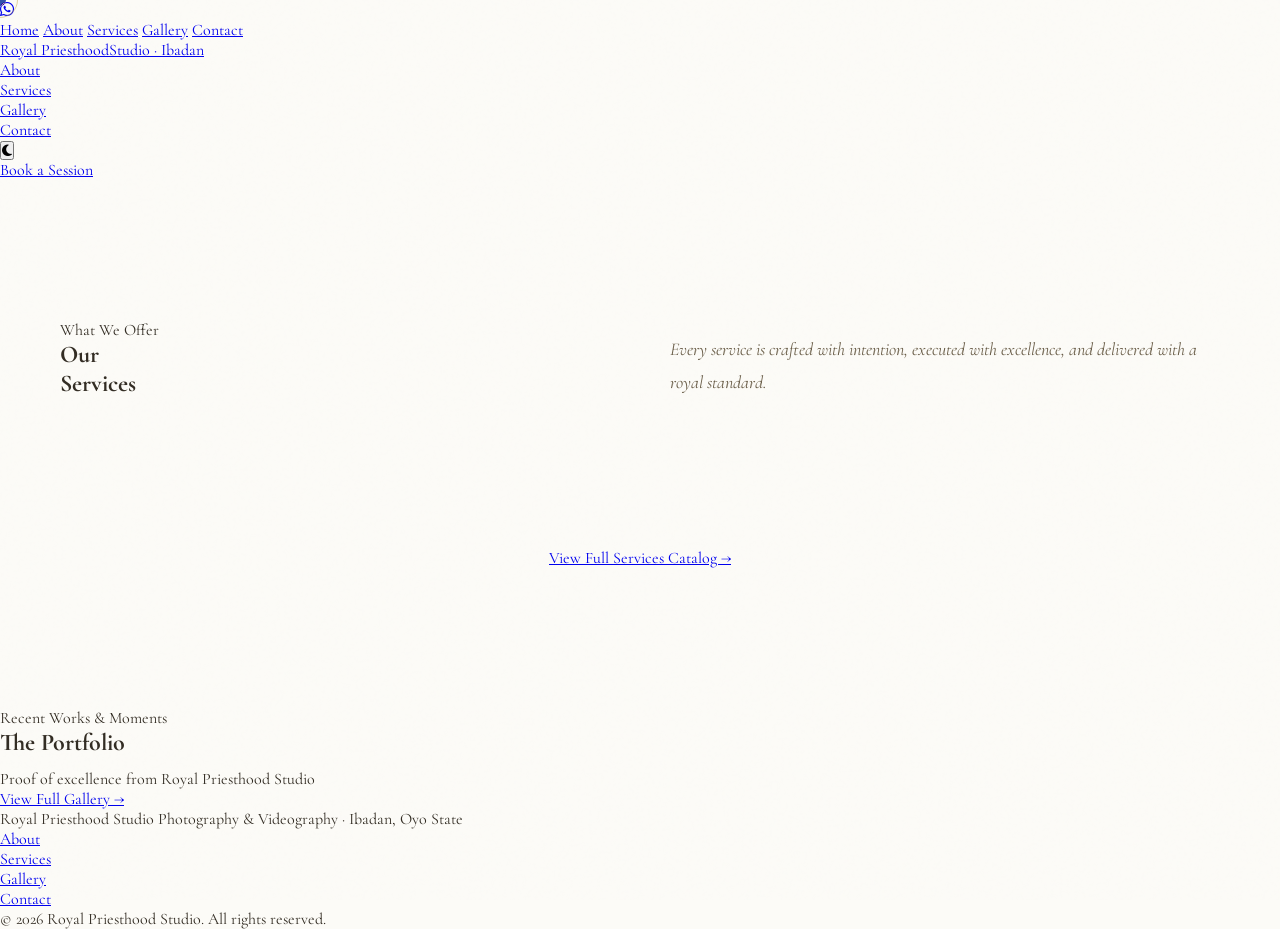
<file: index2.html>
<!DOCTYPE html>
<html lang="en">
<head>
<meta charset="UTF-8"/>
<meta name="viewport" content="width=device-width, initial-scale=1.0"/>
<title>Royal Priesthood Studio | Ibadan</title>
<link href="https://fonts.googleapis.com/css2?family=Cinzel+Decorative:wght@400;700;900&family=Cinzel:wght@400;600;700&family=Cormorant+Garamond:ital,wght@0,300;0,400;0,600;1,300;1,400&display=swap" rel="stylesheet"/>
<link rel="stylesheet" href="https://cdnjs.cloudflare.com/ajax/libs/font-awesome/6.6.0/css/all.min.css"/>
<style>
  :root {
    --gold:#C9A84C; --gold-light:#E8C97A; --gold-pale:#F5E6B8;
    --black:#060606; --deep:#0D0A06; --charcoal:#1A1510; --mid:#2A2118;
    --text:#D4C09A; --muted:#7A6A4A;
    --nav-bg: rgba(6, 6, 6, 0.95);
    --white: #FFFFFF;
    --noise-opacity: 0.35;
  }

  [data-theme="light"] {
    --black: #FCFBF7; --deep: #F4F1E8; --charcoal: #E9E4D5; --mid: #DED8C4;
    --text: #332D24; --muted: #6B5F4A; --nav-bg: rgba(252, 251, 247, 0.95);
    --white: #060606; --noise-opacity: 0.15;
  }

  @media (prefers-color-scheme: light) {
    :root:not([data-theme="dark"]) {
      --black:#FCFBF7;--deep:#F4F1E8;--charcoal:#E9E4D5;--mid:#DED8C4;
      --text:#332D24;--muted:#6B5F4A;--nav-bg:rgba(252,251,247,0.95);
      --white:#060606;--noise-opacity:0.15;
    }
  }

  *,*::before,*::after{margin:0;padding:0;box-sizing:border-box;}
  html{scroll-behavior:smooth;}
  body{background:var(--black);color:var(--text);font-family:'Cormorant Garamond',serif;overflow-x:hidden;transition:background .5s ease,color .5s ease;}

  /* NOISE OVERLAY */
  body::before{content:'';position:fixed;inset:0;pointer-events:none;z-index:1000;opacity:var(--noise-opacity);
    background-image:url("data:image/svg+xml,%3Csvg viewBox='0 0 256 256' xmlns='http://www.w3.org/2000/svg'%3E%3Cfilter id='n'%3E%3CfeTurbulence type='fractalNoise' baseFrequency='0.9' numOctaves='4' stitchTiles='stitch'/%3E%3C/filter%3E%3Crect width='100%25' height='100%25' filter='url(%23n)' opacity='0.04'/%3E%3C/svg%3E");}

  /* CUSTOM CURSOR */
  .cursor{position:fixed;width:12px;height:12px;background:var(--gold);border-radius:50%;pointer-events:none;z-index:9999;transform:translate(-50%,-50%);transition:width .2s,height .2s;mix-blend-mode:difference;}
  .cursor-ring{position:fixed;width:36px;height:36px;border:1px solid var(--gold);border-radius:50%;pointer-events:none;z-index:9998;transform:translate(-50%,-50%);opacity:.5;transition:width .2s,height .2s,opacity .3s;}
  .cursor.expand{width:20px;height:20px;}.cursor-ring.expand{width:60px;height:60px;opacity:.2;}

  /* NAV, HERO, ABOUT, GALLERY, CONTACT, FOOTER styles remain the same as your original */
  /* ... (All your original styles are kept intact) ... */

  /* SERVICES */
  #services{padding:140px 60px;background:var(--black);}
  .services-inner{max-width:1200px;margin:0 auto;}
  .services-header{display:grid;grid-template-columns:1fr 1fr;gap:60px;margin-bottom:80px;align-items:end;}
  .services-grid{display:grid;grid-template-columns:repeat(3,1fr);gap:2px;}
  .service-card{background:var(--charcoal);padding:48px 36px;position:relative;overflow:hidden;transition:background .4s;}
  .service-card::before{content:'';position:absolute;bottom:0;left:0;right:0;height:3px;background:var(--gold);transform:scaleX(0);transform-origin:left;transition:transform .4s;}
  .service-card:hover{background:var(--mid);}.service-card:hover::before{transform:scaleX(1);}
  .service-media-wrap{width:100%;margin-bottom:24px;display:none;}
  .service-media-wrap.visible{display:block;}
  .service-media-wrap img{width:100%;aspect-ratio:16/9;object-fit:cover;border:1px solid rgba(201,168,76,.1);}
  .service-media-wrap iframe{width:100%;aspect-ratio:16/9;border:none;}
  .service-num{font-family:'Cinzel Decorative',cursive;font-size:11px;color:rgba(201,168,76,.3);letter-spacing:.2em;margin-bottom:28px;}
  .service-icon-wrap{width:64px;height:64px;border:1px solid rgba(201,168,76,.2);display:flex;align-items:center;justify-content:center;margin-bottom:24px;font-size:28px;transition:border-color .3s,background .3s;color:var(--gold);}
  .service-card:hover .service-icon-wrap{border-color:var(--gold);background:rgba(201,168,76,.08);}
  .service-name{font-family:'Cinzel',serif;font-size:14px;font-weight:700;letter-spacing:.08em;color:var(--white);margin-bottom:10px;text-transform:uppercase;}
  .service-desc{font-size:15px;line-height:1.7;color:var(--muted);font-weight:300;margin-bottom:14px;}
  .service-price{font-family:'Cinzel',serif;font-size:14px;color:var(--gold);margin-bottom:24px;}

  .btn-wa-service{display:flex;align-items:center;justify-content:center;gap:10px;font-family:'Cinzel',serif;font-size:10px;letter-spacing:.2em;text-transform:uppercase;background:rgba(37,211,102,.1);color:#25D366;border:1px solid rgba(37,211,102,.25);padding:14px 20px;text-decoration:none;transition:background .3s,border-color .3s;width:100%;}
  .btn-wa-service:hover{background:rgba(37,211,102,.2);border-color:#25D366;}

  /* SERVICE MODAL */
  .modal {
    display: none;
    position: fixed;
    z-index: 10000;
    left: 0; top: 0;
    width: 100%; height: 100%;
    background: rgba(6,6,6,0.95);
    backdrop-filter: blur(8px);
    align-items: center;
    justify-content: center;
  }
  .modal-content {
    background: var(--charcoal);
    max-width: 720px;
    width: 90%;
    max-height: 92vh;
    overflow-y: auto;
    border: 1px solid rgba(201,168,76,.4);
    position: relative;
  }
  .modal-close {
    position: absolute;
    top: 16px;
    right: 20px;
    background: none;
    border: none;
    font-size: 36px;
    color: var(--gold);
    cursor: pointer;
    z-index: 2;
  }
  .modal-media {
    width: 100%;
    aspect-ratio: 16/9;
    background: #000;
    overflow: hidden;
  }
  .modal-media img, .modal-media iframe {
    width: 100%;
    height: 100%;
    object-fit: cover;
  }
  .modal-body { padding: 40px; }
  .modal-title {
    font-family: 'Cinzel Decorative', cursive;
    font-size: 28px;
    color: var(--white);
    margin-bottom: 12px;
  }
  .modal-price {
    font-family: 'Cinzel', serif;
    color: var(--gold);
    font-size: 18px;
    margin-bottom: 20px;
  }
  .modal-desc {
    line-height: 1.8;
    color: var(--muted);
    font-size: 16px;
    margin-bottom: 30px;
  }
  .modal-features {
    display: grid;
    grid-template-columns: 1fr 1fr;
    gap: 12px;
    margin-bottom: 30px;
  }
  .modal-features div {
    background: rgba(201,168,76,.05);
    padding: 12px 16px;
    font-size: 15px;
    color: var(--text);
  }

  /* MOBILE */
  @media(max-width:900px){
    #services,#gallery{padding:80px 24px;}
    .services-grid{grid-template-columns:1fr;}
    .services-header{grid-template-columns:1fr;gap:20px;}
  }
</style>
</head>
<body>

<div class="cursor" id="cursor"></div>
<div class="cursor-ring" id="cursorRing"></div>

<!-- Floating WhatsApp -->
<a class="floating-wa" id="floatingWa" href="#" target="_blank" title="Chat on WhatsApp">
  <i class="fab fa-whatsapp"></i>
</a>

<!-- Mobile Menu -->
<div class="mobile-menu" id="mobileMenu">
  <a href="#hero" onclick="closeMobile()">Home</a>
  <a href="#about" onclick="closeMobile()">About</a>
  <a href="#services" onclick="closeMobile()">Services</a>
  <a href="#gallery" onclick="closeMobile()">Gallery</a>
  <a href="#contact" onclick="closeMobile()">Contact</a>
</div>

<!-- NAV -->
<nav id="navbar">
  <a class="nav-logo" href="#hero">Royal Priesthood<span>Studio · Ibadan</span></a>
  <ul class="nav-links">
    <li><a href="#about">About</a></li>
    <li><a href="#services">Services</a></li>
    <li><a href="#gallery">Gallery</a></li>
    <li><a href="#contact">Contact</a></li>
    <li><button class="theme-toggle" id="themeToggle"><i class="fas fa-moon"></i></button></li>
  </ul>
  <a class="nav-cta" href="#contact">Book a Session</a>
  <div class="hamburger" id="hamburger" onclick="toggleMobile()">
    <span></span><span></span><span></span>
  </div>
</nav>

<!-- HERO, ABOUT, CONTACT, FOOTER sections remain the same as your original -->

<!-- ═══ SERVICES ═══ -->
<section id="services">
  <div class="services-inner">
    <div class="services-header">
      <div>
        <div class="section-label reveal">What We Offer</div>
        <h2 class="section-title reveal reveal-delay-1">Our<br/><span class="gold">Services</span></h2>
      </div>
      <p class="reveal reveal-delay-2" style="color:var(--muted);font-size:18px;line-height:1.8;font-style:italic;">
        Every service is crafted with intention, executed with excellence, and delivered with a royal standard.
      </p>
    </div>
    
    <div class="services-grid" id="services-grid"></div>

    <div class="gallery-cta reveal" style="margin-top:70px; text-align:center;">
      <a href="services.html" class="btn-outline">View Full Services Catalog →</a>
    </div>
  </div>
</section>

<!-- ═══ GALLERY ═══ -->
<section id="gallery">
  <div class="gallery-inner">
    <div class="gallery-header">
      <div class="section-label reveal">Recent Works &amp; Moments</div>
      <h2 class="section-title reveal reveal-delay-1">The <span class="gold">Portfolio</span></h2>
      <p class="section-body reveal reveal-delay-2" style="margin-top:12px;">Proof of excellence from Royal Priesthood Studio</p>
    </div>
    <div class="gallery-grid reveal" id="gallery-grid"></div>
    <div class="gallery-cta reveal reveal-delay-1">
      <a href="gallery.html" class="btn-outline">View Full Gallery →</a>
    </div>
  </div>
</section>

<!-- SERVICE MODAL -->
<div id="serviceModal" class="modal">
  <div class="modal-content">
    <button class="modal-close" id="modalClose">&times;</button>
    <div id="modal-media" class="modal-media"></div>
    <div class="modal-body">
      <div id="modal-num" class="service-num"></div>
      <h3 id="modal-title" class="modal-title"></h3>
      <div id="modal-price" class="modal-price"></div>
      <div id="modal-desc" class="modal-desc"></div>
      <div id="modal-features" class="modal-features"></div>
      <a id="modal-wa-btn" href="#" target="_blank" class="btn-wa-service">
        <i class="fab fa-whatsapp"></i> Book This Service
      </a>
    </div>
  </div>
</div>

<!-- FOOTER (same as original) -->
<footer>
  <div class="footer-inner">
    <div class="footer-logo">
      Royal Priesthood Studio
      <span>Photography &amp; Videography · <span id="footer-location">Ibadan, Oyo State</span></span>
    </div>
    <ul class="footer-links">
      <li><a href="#about">About</a></li>
      <li><a href="#services">Services</a></li>
      <li><a href="#gallery">Gallery</a></li>
      <li><a href="#contact">Contact</a></li>
    </ul>
    <div class="footer-copy">© 2026 Royal Priesthood Studio. All rights reserved.</div>
  </div>
</footer>

<script>
/* Utility: Shuffle */
function shuffleArray(array) {
  const arr = [...array];
  for (let i = arr.length - 1; i > 0; i--) {
    const j = Math.floor(Math.random() * (i + 1));
    [arr[i], arr[j]] = [arr[j], arr[i]];
  }
  return arr;
}

/* Theme, Cursor, Nav, Reveal, etc. (your original functions) */
const themeToggle = document.getElementById('themeToggle');
/* ... keep all your existing theme, cursor, nav, reveal, whatsapp code ... */

async function j(path){ 
  try{ const r=await fetch(path); return r.ok ? r.json() : null; }catch{ return null; } 
}

let waNumber = '';

async function loadData(){
  const [studio, servicesData, galleryData] = await Promise.all([
    j('studio-info.json'), j('services.json'), j('gallery.json')
  ]);

  if(studio){
    waNumber = studio.whatsapp || '';
    // ... your existing studio code for tagline, description, contact, etc. ...
  }

  /* === SERVICES - Max 4 Random === */
  if(servicesData && servicesData.length){
    const grid = document.getElementById('services-grid');
    const sel = document.getElementById('cf-service');
    const num = waNumber.replace(/\D/g,'');

    const shuffled = shuffleArray(servicesData).slice(0, 4);

    grid.innerHTML = shuffled.map((s, i) => {
      const n = String(i+1).padStart(2,'0');
      let mediaHTML = s.video 
        ? `<div class="service-media-wrap visible"><iframe src="${s.video}" allowfullscreen loading="lazy"></iframe></div>`
        : s.image 
        ? `<div class="service-media-wrap visible"><img src="\( {s.image}" alt=" \){s.title}" loading="lazy"/></div>` 
        : '';

      const msg = encodeURIComponent(s.message || `Hello, I'd like to book: ${s.title}`);

      return `<div class="service-card reveal reveal-delay-${(i%3)+1}">
        ${mediaHTML}
        <div class="service-num">${n}</div>
        <div class="service-icon-wrap">${s.icon||'📸'}</div>
        <div class="service-name">${s.title}</div>
        <p class="service-desc">${s.desc}</p>
        \( {s.price?`<div class="service-price"> \){s.price}</div>`:''}
        
        <a class="btn-wa-service" href="https://wa.me/\( {num}?text= \){msg}" target="_blank">
          <i class="fab fa-whatsapp"></i>&nbsp; Book This Service
        </a>
        
        <button onclick="showServiceModal(${i})" class="btn-outline" style="margin-top:12px; font-size:9px; padding:12px 20px; width:100%;">
          View Full Details →
        </button>
      </div>`;
    }).join('');

    window.allServices = servicesData;   // for modal access

    // Populate form dropdown with all services
    servicesData.forEach(s => {
      const o = document.createElement('option');
      o.value = s.title; o.textContent = s.title;
      sel.appendChild(o);
    });
  }

  /* === GALLERY - Max 4 Random === */
  if(galleryData && galleryData.length){
    const shuffledGallery = shuffleArray(galleryData).slice(0, 4);
    document.getElementById('gallery-grid').innerHTML = 
      shuffledGallery.map((item, idx) => buildSlider(item, idx)).join('');
  }

  watchAll();
}

/* Service Modal */
window.showServiceModal = function(index) {
  const service = window.allServices[index];
  if (!service) return;

  document.getElementById('modal-num').textContent = String(index+1).padStart(2,'0');
  document.getElementById('modal-title').textContent = service.title;
  document.getElementById('modal-price').textContent = service.price || '';
  document.getElementById('modal-desc').innerHTML = service.fullDesc || service.desc || service.desc;

  const mediaDiv = document.getElementById('modal-media');
  if (service.video) {
    mediaDiv.innerHTML = `<iframe src="${service.video}" allowfullscreen loading="lazy"></iframe>`;
  } else if (service.image) {
    mediaDiv.innerHTML = `<img src="\( {service.image}" alt=" \){service.title}">`;
  } else {
    mediaDiv.innerHTML = '';
  }

  const featuresDiv = document.getElementById('modal-features');
  if (service.features && Array.isArray(service.features)) {
    featuresDiv.innerHTML = service.features.map(f => `<div>${f}</div>`).join('');
  } else {
    featuresDiv.innerHTML = '';
  }

  const waNum = waNumber.replace(/\D/g,'');
  const msg = encodeURIComponent(service.message || `Hello, I'd like to book: ${service.title}`);
  document.getElementById('modal-wa-btn').href = `https://wa.me/\( {waNum}?text= \){msg}`;

  document.getElementById('serviceModal').style.display = 'flex';
};

document.getElementById('modalClose').addEventListener('click', () => {
  document.getElementById('serviceModal').style.display = 'none';
});
document.getElementById('serviceModal').addEventListener('click', e => {
  if (e.target === document.getElementById('serviceModal')) e.target.style.display = 'none';
});

/* Load everything */
loadData();
</script>
</body>
</html>
</file>
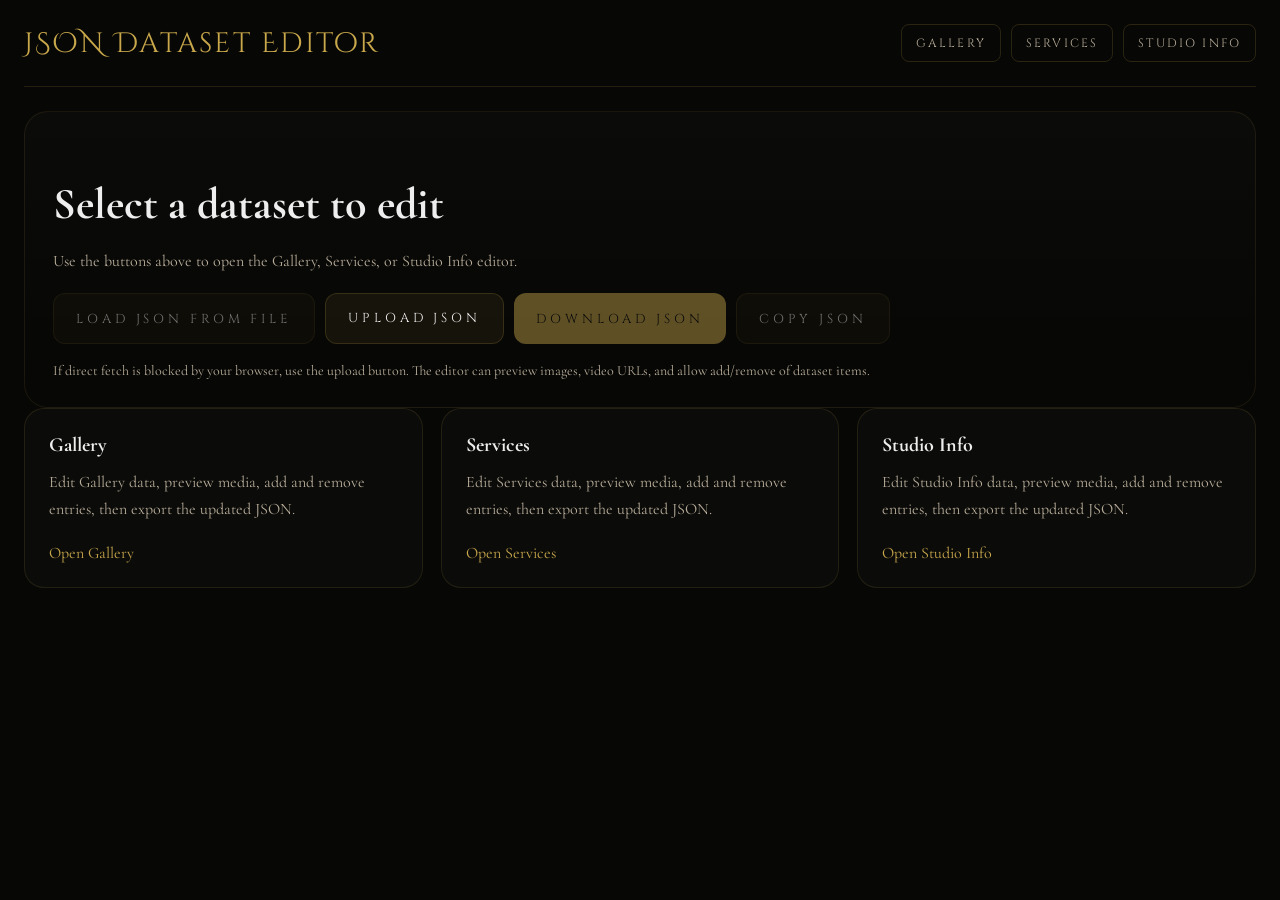
<file: json-editor.html>
<!DOCTYPE html>
<html lang="en">
<head>
<meta charset="UTF-8" />
<meta name="viewport" content="width=device-width, initial-scale=1.0" />
<title>JSON Dataset Editor | Royal Priesthood Studio</title>
<link href="https://fonts.googleapis.com/css2?family=Cinzel+Decorative:wght@400;700;900&family=Cinzel:wght@400;600;700&family=Cormorant+Garamond:ital,wght@0,300;0,400;0,600;1,300;1,400&display=swap" rel="stylesheet" />
<style>
  :root { --bg:#111; --panel:#1a1918; --panel-soft:#242220; --border:#3f3a2f; --text:#eee; --muted:#b8ad9a; --accent:#c9a84c; --accent-soft:#e8c97a; --danger:#d25f5f; }
  *{box-sizing:border-box;}
  body{margin:0;font-family:'Cormorant Garamond',serif;background:#070705;color:var(--text);min-height:100vh;}
  a{color:var(--accent);text-decoration:none;}
  .page-shell{max-width:1400px;margin:0 auto;padding:24px 24px 80px;}
  header{display:flex;flex-wrap:wrap;align-items:center;justify-content:space-between;gap:16px;padding-bottom:24px;border-bottom:1px solid rgba(201,168,76,.15);}
  header .brand{font-family:'Cinzel Decorative',cursive;font-size:28px;letter-spacing:.08em;color:var(--accent);}
  header nav{display:flex;flex-wrap:wrap;gap:10px;}
  header nav a{font-family:'Cinzel',serif;font-size:12px;letter-spacing:.18em;text-transform:uppercase;color:var(--muted);padding:10px 14px;border:1px solid rgba(201,168,76,.18);border-radius:8px;transition:background .2s,color .2s;}
  header nav a.active, header nav a:hover{background:rgba(201,168,76,.08);color:var(--accent);}
  .hero{margin-top:24px;padding:28px;border:1px solid rgba(201,168,76,.1);border-radius:24px;background:linear-gradient(180deg,rgba(255,255,255,.02),transparent);}
  .hero h1{font-size:clamp(30px,4vw,44px);margin-bottom:12px;}
  .hero p{max-width:860px;line-height:1.8;color:var(--muted);margin-bottom:18px;}
  .hero .tool-actions{display:flex;flex-wrap:wrap;gap:10px;}
  button, .file-button{cursor:pointer;font-family:'Cinzel',serif;font-size:13px;letter-spacing:.3em;text-transform:uppercase;border:none;border-radius:12px;padding:14px 22px;transition:transform .2s,background .2s;}
  button:hover, .file-button:hover{transform:translateY(-1px);}
  button:disabled{opacity:.45;cursor:not-allowed;transform:none;}
  .btn-primary{background:var(--accent);color:#111;}
  .btn-secondary{background:rgba(201,168,76,.08);color:var(--text);border:1px solid rgba(201,168,76,.18);}
  .file-button{display:inline-flex;align-items:center;justify-content:center;gap:10px;background:rgba(201,168,76,.08);color:var(--text);border:1px solid rgba(201,168,76,.18);position:relative;overflow:hidden;}
  .file-button input{position:absolute;inset:0;opacity:0;cursor:pointer;}
  .note{margin-top:18px;font-size:14px;color:var(--muted);}
  .section{margin-top:32px;}
  .section .section-title{font-size:18px;font-family:'Cinzel',serif;text-transform:uppercase;letter-spacing:.25em;color:var(--accent);margin-bottom:14px;}
  .section .section-copy{color:var(--muted);line-height:1.75;margin-bottom:18px;}
  .editor-panel{display:grid;gap:24px;}
  .dataset-grid{display:grid;grid-template-columns:repeat(auto-fit,minmax(220px,1fr));gap:18px;}
  .dataset-card{padding:24px;border:1px solid rgba(201,168,76,.12);border-radius:20px;min-height:180px;background:rgba(255,255,255,.02);}
  .dataset-card h2{margin:0 0 12px;font-size:20px;color:var(--text);}
  .dataset-card p{margin:0 0 20px;color:var(--muted);line-height:1.7;}
  .dataset-card a{display:inline-flex;color:var(--accent);}
  .editor-grid{display:grid;grid-template-columns:1fr 360px;gap:24px;}
  .editor-column{display:grid;gap:20px;}
  .panel{background:var(--panel);border:1px solid var(--border);border-radius:22px;padding:22px;}
  .panel-heading{display:flex;align-items:center;justify-content:space-between;gap:12px;margin-bottom:18px;}
  .panel-heading h2{margin:0;font-size:16px;text-transform:uppercase;letter-spacing:.25em;color:var(--accent);}
  .panel-actions{display:flex;flex-wrap:wrap;gap:10px;}
  .panel-actions button{min-width:120px;}
  .field-group{display:grid;gap:12px;padding:18px;border:1px solid rgba(255,255,255,.05);border-radius:16px;background:rgba(255,255,255,.01);}
  .field-group legend{font-family:'Cinzel',serif;font-size:12px;letter-spacing:.22em;text-transform:uppercase;color:var(--accent);margin-bottom:12px;}
  label{display:grid;gap:8px;font-size:14px;color:var(--text);line-height:1.6;}
  input[type=text], textarea{width:100%;min-height:44px;padding:12px 14px;border:1px solid rgba(255,255,255,.08);border-radius:14px;background:rgba(0,0,0,.45);color:var(--text);outline:none;resize:vertical;}
  input[type=text]:focus, textarea:focus{border-color:rgba(201,168,76,.5);}
  textarea{min-height:120px;font-family:'Cormorant Garamond',serif;line-height:1.7;}
  .small-input{max-width:220px;}
  .item-row{display:grid;gap:16px;}
  .item-row .item-row-header{display:flex;align-items:center;justify-content:space-between;gap:12px;}
  .item-row .item-row-header h3{margin:0;font-size:16px;color:var(--text);}
  .item-row .item-row-header button{background:var(--danger);color:#111;}
  .preview-grid{display:grid;gap:14px;}
  .preview-card{border-radius:18px;overflow:hidden;background:#111;position:relative;border:1px solid rgba(255,255,255,.08);}
  .preview-card img, .preview-card iframe, .preview-card video{width:100%;display:block;height:220px;object-fit:cover;}
  .preview-card a{display:block;padding:12px;font-size:13px;color:var(--muted);text-decoration:none;word-break:break-all;}
  .preview-footer{padding:12px 14px;background:rgba(255,255,255,.03);font-size:13px;color:var(--muted);}
  .raw-panel{display:grid;gap:12px;}
  .raw-panel textarea{min-height:300px;font-family:monospace;white-space:pre-wrap;word-break:break-word;background:rgba(0,0,0,.4);}
  .message{padding:14px 16px;border-radius:14px;font-size:14px;line-height:1.65;}
  .message.success{background:rgba(41,70,35,.22);border:1px solid rgba(68,160,54,.3);color:#b7f0ad;}
  .message.warning{background:rgba(173,129,53,.18);border:1px solid rgba(201,168,76,.3);color:#f3d87f;}
  .message.error{background:rgba(115,40,40,.22);border:1px solid rgba(210,95,95,.35);color:#ffb9b9;}
  @media(max-width:1040px){.editor-grid{grid-template-columns:1fr;}.panel{padding:18px;}header{flex-direction:column;align-items:flex-start;}}</style>
</head>
<body>
<div class="page-shell">
  <header>
    <div class="brand">JSON Dataset Editor</div>
    <nav>
      <a href="json-editor.html?dataset=gallery" class="nav-link" id="link-gallery">Gallery</a>
      <a href="json-editor.html?dataset=services" class="nav-link" id="link-services">Services</a>
      <a href="json-editor.html?dataset=studio" class="nav-link" id="link-studio">Studio Info</a>
    </nav>
  </header>

  <section class="hero">
    <h1 id="pageTitle">Edit dataset content</h1>
    <p id="pageIntro">Choose a dataset and update data items, media links, and descriptions. When your changes are ready, download the updated JSON file or copy the new JSON text for paste into the source file.</p>
    <div class="tool-actions">
      <button class="btn-secondary" id="loadServerBtn">Load JSON from file</button>
      <label class="file-button">Upload JSON<input type="file" id="fileInput" accept="application/json" /></label>
      <button class="btn-primary" id="downloadBtn">Download JSON</button>
      <button class="btn-secondary" id="copyBtn">Copy JSON</button>
    </div>
    <div class="note">If direct fetch is blocked by your browser, use the upload button. The editor can preview images, video URLs, and allow add/remove of dataset items.</div>
  </section>

  <div class="editor-panel" id="editorPanel"></div>
</div>

<script>
const datasetConfigs = {
  gallery: {
    title: 'Gallery',
    file: 'gallery.json',
    itemLabel: 'Gallery Item',
    rootType: 'array',
  },
  services: {
    title: 'Services',
    file: 'services.json',
    itemLabel: 'Service',
    rootType: 'array',
  },
  studio: {
    title: 'Studio Info',
    file: 'studio-info.json',
    itemLabel: 'Profile',
    rootType: 'object',
  }
};

const params = new URLSearchParams(location.search);
const datasetKey = params.get('dataset');
const dataset = datasetConfigs[datasetKey];
let data = null;
let rawJson = '';
const editorPanel = document.getElementById('editorPanel');
const pageTitle = document.getElementById('pageTitle');
const pageIntro = document.getElementById('pageIntro');
const loadServerBtn = document.getElementById('loadServerBtn');
const fileInput = document.getElementById('fileInput');
const downloadBtn = document.getElementById('downloadBtn');
const copyBtn = document.getElementById('copyBtn');

const navLinks = {
  gallery: document.getElementById('link-gallery'),
  services: document.getElementById('link-services'),
  studio: document.getElementById('link-studio')
};

if (!dataset) {
  pageTitle.textContent = 'Select a dataset to edit';
  pageIntro.textContent = 'Use the buttons above to open the Gallery, Services, or Studio Info editor.';
  editorPanel.innerHTML = `
    <div class="dataset-grid">
      ${Object.entries(datasetConfigs).map(([key,config]) => `
        <article class="dataset-card">
          <h2>${config.title}</h2>
          <p>Edit ${config.title} data, preview media, add and remove entries, then export the updated JSON.</p>
          <a href="json-editor.html?dataset=${key}">Open ${config.title}</a>
        </article>
      `).join('')}
    </div>
  `;
  loadServerBtn.disabled = true;
  downloadBtn.disabled = true;
  copyBtn.disabled = true;
} else {
  navLinks[datasetKey].classList.add('active');
  pageTitle.textContent = `Edit ${dataset.title}`;
  pageIntro.textContent = `Update ${dataset.title} data, preview media content, add or remove items, and export the updated JSON to copy or download.`;
  loadServerBtn.textContent = `Load ${dataset.title}`;
  initEditor();
}

loadServerBtn.addEventListener('click', () => {
  if (!dataset) return;
  loadRemoteData();
});
fileInput.addEventListener('change', async (event) => {
  const file = event.target.files[0];
  if (!file) return;
  const text = await file.text();
  try {
    const parsed = JSON.parse(text);
    data = parsed;
    renderEditor();
    showMessage(`Loaded ${file.name} successfully.`, 'success');
  } catch (error) {
    showMessage('Unable to parse JSON file. Please select a valid .json document.', 'error');
  }
  fileInput.value = '';
});
downloadBtn.addEventListener('click', () => {
  if (!data) return;
  const jsonString = JSON.stringify(data, null, 2);
  const blob = new Blob([jsonString], { type: 'application/json' });
  const url = URL.createObjectURL(blob);
  const anchor = document.createElement('a');
  anchor.href = url;
  anchor.download = dataset.file;
  anchor.click();
  URL.revokeObjectURL(url);
});
copyBtn.addEventListener('click', async () => {
  if (!data) return;
  const jsonString = JSON.stringify(data, null, 2);
  try {
    if (navigator.clipboard && navigator.clipboard.writeText) {
      await navigator.clipboard.writeText(jsonString);
      showMessage('JSON copied to clipboard.', 'success');
      return;
    }
  } catch (error) {
    // fallback to older copy method below
  }

  const temp = document.createElement('textarea');
  temp.value = jsonString;
  temp.style.position = 'fixed';
  temp.style.left = '-9999px';
  document.body.appendChild(temp);
  temp.select();
  try {
    const successful = document.execCommand('copy');
    document.body.removeChild(temp);
    if (successful) {
      showMessage('JSON copied to clipboard.', 'success');
    } else {
      throw new Error('execCommand failed');
    }
  } catch (error) {
    document.body.removeChild(temp);
    showMessage('Copy failed. Please download the JSON file instead.', 'warning');
  }
});

function initEditor() {
  editorPanel.innerHTML = `<div class="panel"><div class="panel-heading"><h2>${dataset.title} editor</h2><div class="panel-actions"><button class="btn-secondary" id="resetBtn">Reset preview</button></div></div><div id="editorContent"></div></div>`;
  document.getElementById('resetBtn').addEventListener('click', () => renderEditor());
  loadRemoteData();
}

async function loadRemoteData() {
  try {
    const response = await fetch(dataset.file, { cache: 'no-store' });
    if (!response.ok) throw new Error('Fetch failed');
    const json = await response.json();
    data = json;
    renderEditor();
    showMessage(`${dataset.title} loaded from ${dataset.file}.`, 'success');
  } catch (error) {
    showMessage(`Unable to fetch ${dataset.file}. Upload the JSON file manually if needed.`, 'warning');
  }
}

function renderEditor() {
  if (!data) {
    editorPanel.querySelector('#editorContent').innerHTML = '<p class="section-copy">No data loaded yet. Use the load button or upload a JSON file.</p>';
    downloadBtn.disabled = true;
    copyBtn.disabled = true;
    return;
  }
  downloadBtn.disabled = false;
  copyBtn.disabled = false;

  const content = document.createElement('div');
  content.className = 'editor-grid';

  const left = document.createElement('div');
  left.className = 'editor-column';
  const right = document.createElement('div');
  right.className = 'editor-column';

  if (datasetKey === 'gallery') {
    left.appendChild(createGalleryForm());
  } else if (datasetKey === 'services') {
    left.appendChild(createServicesForm());
  } else if (datasetKey === 'studio') {
    left.appendChild(createStudioForm());
  }

  right.appendChild(createRawPanel());
  editorPanel.querySelector('#editorContent').innerHTML = '';
  editorPanel.querySelector('#editorContent').appendChild(content);
  content.append(left, right);
  updateRawText();
}

function createGalleryForm() {
  const panel = document.createElement('div');
  panel.className = 'panel';
  const header = document.createElement('div');
  header.className = 'panel-heading';
  header.innerHTML = `<h2>Gallery Items</h2><div class="panel-actions"><button class="btn-secondary" type="button" id="addItemBtn">Add item</button></div>`;
  const body = document.createElement('div');
  body.className = 'editor-column';

  data.forEach((item, index) => {
    body.appendChild(createGalleryItemEditor(item, index));
  });

  panel.append(header, body);
  header.querySelector('#addItemBtn').addEventListener('click', () => {
    data.push({ title: 'New title', date: 'New date', desc: 'New description', media: [] });
    renderEditor();
  });
  return panel;
}

function createGalleryItemEditor(item, index) {
  const group = document.createElement('fieldset');
  group.className = 'field-group';
  group.innerHTML = `
    <div class="item-row-header"><h3>Item ${index + 1}</h3><button class="btn-secondary" type="button" data-action="delete" data-index="${index}">Delete</button></div>
    <label>Title<input type="text" data-path="${index}.title" value="${escapeHtml(item.title || '')}" /></label>
    <label>Date<input type="text" data-path="${index}.date" value="${escapeHtml(item.date || '')}" /></label>
    <label>Description<textarea data-path="${index}.desc">${escapeHtml(item.desc || '')}</textarea></label>
    <label>Media URLs (one per line)<textarea data-path="${index}.media">${escapeHtml(mediaToText(item.media))}</textarea></label>
    <div class="preview-grid">${renderMediaPreviews(item.media)}</div>
  `;
  group.querySelectorAll('input, textarea').forEach(el => {
    el.addEventListener('input', handleFieldUpdate);
  });
  group.querySelector('[data-action="delete"]').addEventListener('click', () => {
    data.splice(index, 1);
    renderEditor();
  });
  return group;
}

function createServicesForm() {
  const panel = document.createElement('div');
  panel.className = 'panel';
  const header = document.createElement('div');
  header.className = 'panel-heading';
  header.innerHTML = `<h2>Service Items</h2><div class="panel-actions"><button class="btn-secondary" type="button" id="addServiceBtn">Add service</button></div>`;
  const body = document.createElement('div');
  body.className = 'editor-column';

  data.forEach((item, index) => {
    body.appendChild(createServiceItemEditor(item, index));
  });

  panel.append(header, body);
  header.querySelector('#addServiceBtn').addEventListener('click', () => {
    data.push({ icon: '✨', title: 'New title', desc: 'New description', price: 'New price', image: '', video: '', message: 'New WhatsApp message' });
    renderEditor();
  });
  return panel;
}

function createServiceItemEditor(item, index) {
  const group = document.createElement('fieldset');
  group.className = 'field-group';
  group.innerHTML = `
    <div class="item-row-header"><h3>Service ${index + 1}</h3><button class="btn-secondary" type="button" data-action="delete" data-index="${index}">Delete</button></div>
    <label>Icon<input type="text" class="small-input" data-path="${index}.icon" value="${escapeHtml(item.icon || '')}" /></label>
    <label>Title<input type="text" data-path="${index}.title" value="${escapeHtml(item.title || '')}" /></label>
    <label>Description<textarea data-path="${index}.desc">${escapeHtml(item.desc || '')}</textarea></label>
    <label>Price<input type="text" class="small-input" data-path="${index}.price" value="${escapeHtml(item.price || '')}" /></label>
    <label>Image URL(s) (one per line)<textarea data-path="${index}.image">${escapeHtml(mediaToText(item.image))}</textarea></label>
    <label>Video URL<input type="text" data-path="${index}.video" value="${escapeHtml(item.video || '')}" /></label>
    <label>WhatsApp Message<textarea data-path="${index}.message">${escapeHtml(item.message || '')}</textarea></label>
    <div class="preview-grid">${renderMediaPreviews(item.image)}${item.video ? renderMediaPreview(item.video):''}</div>
  `;
  group.querySelectorAll('input, textarea').forEach(el => {
    el.addEventListener('input', handleFieldUpdate);
  });
  group.querySelector('[data-action="delete"]').addEventListener('click', () => {
    data.splice(index, 1);
    renderEditor();
  });
  return group;
}

function createStudioForm() {
  const panel = document.createElement('div');
  panel.className = 'panel';
  const header = document.createElement('div');
  header.className = 'panel-heading';
  header.innerHTML = `<h2>Studio Info</h2><div class="panel-actions"><button class="btn-secondary" type="button" id="addStatBtn">Add stat</button></div>`;
  const body = document.createElement('div');
  body.className = 'editor-column';

  const fields = [
    { key: 'name', label: 'Business Name', type: 'text' },
    { key: 'metaTitle', label: 'Meta Title', type: 'text' },
    { key: 'metaDescription', label: 'Meta Description', type: 'textarea' },
    { key: 'heroHeadline', label: 'Hero Headline', type: 'text' },
    { key: 'heroSubheading', label: 'Hero Subheading', type: 'textarea' },
    { key: 'tagline', label: 'Tagline', type: 'textarea' },
    { key: 'description', label: 'Description', type: 'textarea' },
    { key: 'location', label: 'Location', type: 'text' },
    { key: 'address', label: 'Address', type: 'text' },
    { key: 'website', label: 'Website', type: 'text' },
    { key: 'whatsapp', label: 'WhatsApp', type: 'text' },
    { key: 'email', label: 'Email', type: 'text' },
    { key: 'businessCategory', label: 'Business Category', type: 'text' },
    { key: 'servicesSummary', label: 'Services Summary', type: 'textarea' }
  ];

  fields.forEach(field => {
    body.appendChild(createStudioField(field, data[field.key] || ''));
  });

  body.appendChild(createStudioMediaField('logo', 'Logo URL'));
  body.appendChild(createStudioMediaField('heroImage', 'Hero Image URL'));
  body.appendChild(createStudioMediaField('ogImage', 'Open Graph Image URL'));
  body.appendChild(createStudioSocialSection());

  const statsSection = document.createElement('fieldset');
  statsSection.className = 'field-group';
  statsSection.innerHTML = `<legend>Stats</legend>`;
  data.stats = Array.isArray(data.stats) ? data.stats : [];
  data.stats.forEach((stat, index) => {
    statsSection.appendChild(createStudioStatEditor(stat, index));
  });
  panel.append(header, body, statsSection);
  header.querySelector('#addStatBtn').addEventListener('click', () => {
    data.stats.push({ num: 'New', label: 'Label' });
    renderEditor();
  });
  return panel;
}

function createStudioField(field, value) {
  const wrapper = document.createElement('label');
  if (field.type === 'textarea') {
    wrapper.innerHTML = `${field.label}<textarea data-path="${field.key}">${escapeHtml(value)}</textarea>`;
  } else {
    wrapper.innerHTML = `${field.label}<input type="text" data-path="${field.key}" value="${escapeHtml(value)}" />`;
  }
  wrapper.querySelectorAll('input, textarea').forEach(el => el.addEventListener('input', handleFieldUpdate));
  return wrapper;
}

function createStudioMediaField(key, label) {
  const wrapper = document.createElement('label');
  const value = data[key] || '';
  wrapper.innerHTML = `${label}<input type="text" data-path="${key}" value="${escapeHtml(value)}" />`;
  wrapper.appendChild(document.createElement('div'));
  const previewHtml = renderMediaPreview(value);
  wrapper.querySelector('div').innerHTML = previewHtml;
  wrapper.querySelector('input').addEventListener('input', event => {
    handleFieldUpdate(event);
    wrapper.querySelector('div').innerHTML = renderMediaPreview(event.target.value);
  });
  return wrapper;
}

function createStudioSocialSection() {
  data.social = typeof data.social === 'object' && data.social ? data.social : {};
  const socialSection = document.createElement('fieldset');
  socialSection.className = 'field-group';
  socialSection.innerHTML = `<legend>Social Profiles</legend>`;
  const socialFields = [
    { key: 'social.instagram', label: 'Instagram' },
    { key: 'social.facebook', label: 'Facebook' },
    { key: 'social.youtube', label: 'YouTube' },
    { key: 'social.tiktok', label: 'TikTok' }
  ];
  socialFields.forEach(field => {
    socialSection.appendChild(createStudioField(field, data.social[field.key.split('.')[1]] || ''));
  });
  return socialSection;
}

function createStudioStatEditor(stat, index) {
  const row = document.createElement('div');
  row.className = 'field-group';
  row.innerHTML = `
    <div class="item-row-header"><h3>Stat ${index + 1}</h3><button class="btn-secondary" type="button" data-action="delete" data-index="${index}">Delete</button></div>
    <label>Value<input type="text" data-path="stats.${index}.num" value="${escapeHtml(stat.num || '')}" /></label>
    <label>Label<input type="text" data-path="stats.${index}.label" value="${escapeHtml(stat.label || '')}" /></label>
  `;
  row.querySelectorAll('input').forEach(el => el.addEventListener('input', handleFieldUpdate));
  row.querySelector('[data-action="delete"]').addEventListener('click', () => {
    data.stats.splice(index, 1);
    renderEditor();
  });
  return row;
}

function createRawPanel() {
  const panel = document.createElement('div');
  panel.className = 'panel raw-panel';
  panel.innerHTML = `
    <div class="panel-heading"><h2>Raw JSON</h2></div>
    <textarea id="jsonRaw"></textarea>
    <div class="panel-actions"><button class="btn-secondary" id="applyRawBtn" type="button">Apply raw JSON</button></div>
  `;
  panel.querySelector('#applyRawBtn').addEventListener('click', () => {
    const text = panel.querySelector('#jsonRaw').value;
    try {
      const parsed = JSON.parse(text);
      data = parsed;
      renderEditor();
      showMessage('Raw JSON applied successfully.', 'success');
    } catch (err) {
      showMessage('Cannot parse JSON. Please correct syntax errors before applying.', 'error');
    }
  });
  return panel;
}

function handleFieldUpdate(event) {
  const path = event.target.dataset.path;
  if (!path) return;
  const value = event.target.value;
  const parsedValue = parseFieldValue(path, value);
  setDataPath(data, path, parsedValue);
  if (path.includes('image') || path.includes('media')) {
    renderEditor();
  } else {
    updateRawText();
  }
}

function parseFieldValue(path, value) {
  if (path.endsWith('.media') || path.endsWith('.image')) {
    return parseMediaInput(value);
  }
  return value;
}

function parseMediaInput(value) {
  const lines = value.split(/\r?\n/).map(line => line.trim()).filter(Boolean);
  if (lines.length === 0) return '';
  return lines.length === 1 ? lines[0] : lines;
}

function mediaToText(value) {
  if (Array.isArray(value)) return value.join('\n');
  return value || '';
}

function setDataPath(target, path, value) {
  const parts = path.split('.');
  let current = target;
  for (let i = 0; i < parts.length - 1; i += 1) {
    const key = isNaN(parts[i]) ? parts[i] : Number(parts[i]);
    current = current[key];
    if (current == null) return;
  }
  const last = parts[parts.length - 1];
  current[isNaN(last) ? last : Number(last)] = value;
  updateRawText();
}

function renderMediaPreviews(media) {
  const values = Array.isArray(media) ? media : (media ? [media] : []);
  if (!values.length) return '<div class="preview-card"><a>No preview available</a></div>';
  return values.map(url => renderMediaPreview(url)).join('');
}

function renderMediaPreview(url) {
  if (!url) return '<div class="preview-card"><a>No media URL</a></div>';
  const lower = url.toLowerCase();
  if (lower.includes('youtube.com') || lower.includes('youtu.be') || lower.includes('embed')) {
    const embedUrl = transformYouTubeUrl(url);
    return `<div class="preview-card"><iframe src="${embedUrl}" allowfullscreen loading="lazy"></iframe><div class="preview-footer">YouTube preview</div></div>`;
  }
  if (lower.match(/\.mp4|\.webm|\.ogv|player\.vimeo\.com|vimeo\.com/)) {
    if (lower.includes('vimeo.com') && !lower.includes('.mp4')) {
      return `<div class="preview-card"><iframe src="${url}" allowfullscreen loading="lazy"></iframe><div class="preview-footer">Video preview</div></div>`;
    }
    return `<div class="preview-card"><video controls muted src="${url}"></video><div class="preview-footer">Video preview</div></div>`;
  }
  return `<div class="preview-card"><img src="${url}" alt="Media preview"><div class="preview-footer">Image preview</div></div>`;
}

function transformYouTubeUrl(url) {
  if (url.includes('youtu.be/')) {
    const id = url.split('youtu.be/')[1].split(/[?&]/)[0];
    return `https://www.youtube.com/embed/${id}`;
  }
  const match = url.match(/[?&]v=([^&]+)/);
  if (match) return `https://www.youtube.com/embed/${match[1]}`;
  return url.replace('watch?v=', 'embed/');
}

function updateRawText() {
  const rawArea = document.getElementById('jsonRaw');
  if (rawArea) rawArea.value = JSON.stringify(data, null, 2);
}

function showMessage(message, type = 'success') {
  const existing = document.querySelector('.message');
  if (existing) existing.remove();
  const msg = document.createElement('div');
  msg.className = `message ${type}`;
  msg.textContent = message;
  editorPanel.prepend(msg);
  setTimeout(() => { msg.remove(); }, 5500);
}

function capitalize(text) {
  return text.charAt(0).toUpperCase() + text.slice(1);
}

function escapeHtml(text) {
  return String(text).replace(/&/g, '&amp;').replace(/</g, '&lt;').replace(/>/g, '&gt;');
}
</script>
</body>
</html>
</file>
